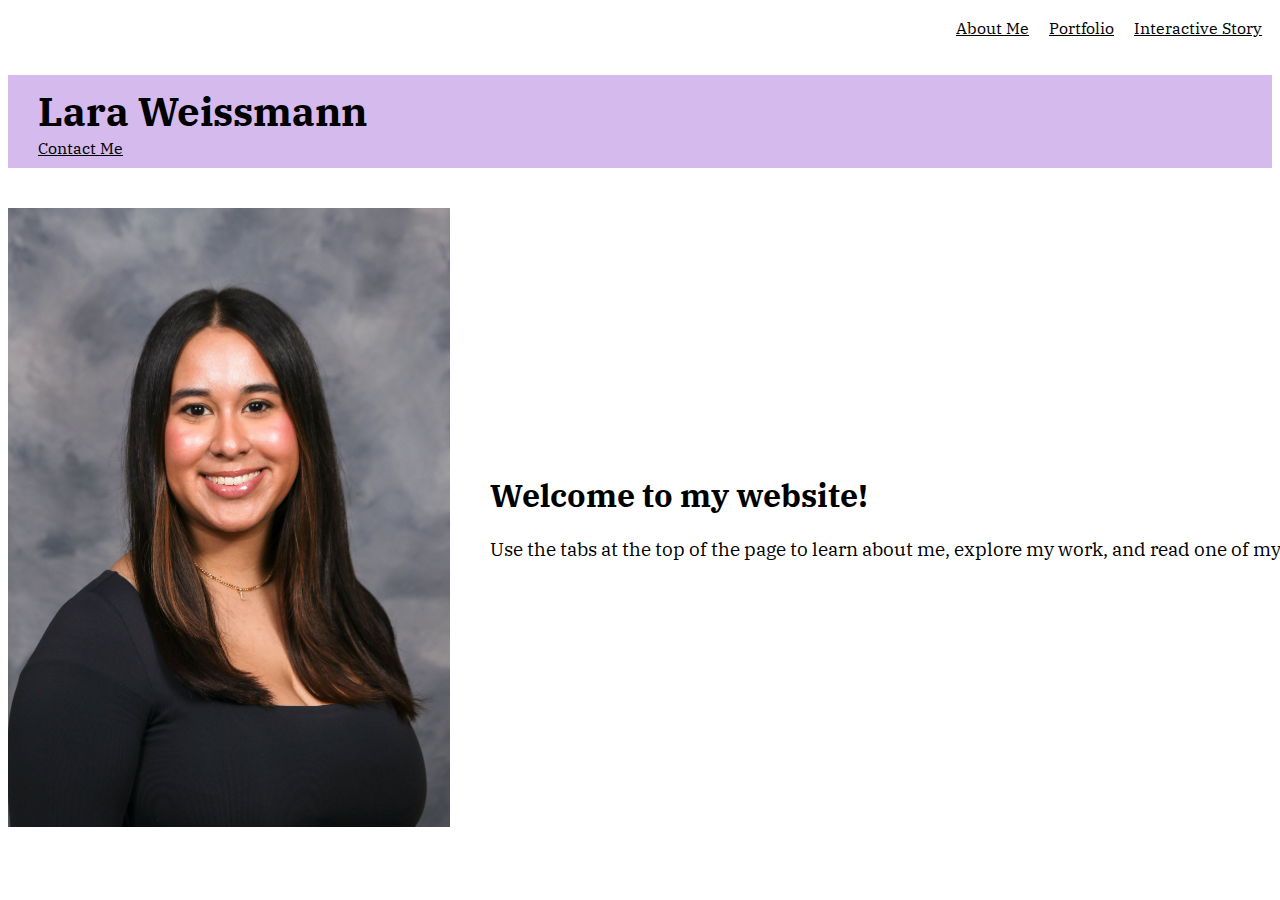
<file: index.html>
<head>
    <!--refer to CSS style sheet-->
    <link href="style.css" type="text/css" rel="stylesheet">
   <!--Embed code for google font-->
    <link rel="preconnect" href="https://fonts.googleapis.com">
    <link rel="preconnect" href="https://fonts.gstatic.com" crossorigin>
    <link href="https://fonts.googleapis.com/css2?family=IBM+Plex+Serif:ital,wght@0,100;0,200;0,300;0,400;0,500;0,600;0,700;1,100;1,200;1,300;1,400;1,500;1,600;1,700&display=swap" rel="stylesheet">
</head>
<!--link to the external style sheet, everything under body is what can be viewed on the website-->
<body>
    <div id="nav-barcontainer">
        <div id="nav-bar">
            <!-- Navigation item for the 'About Me' section -->
           <div class="nav-item">
               <a href="about.html">About Me</a>
           </div>
            <!-- Navigation item for the 'Portfolio' section -->
           <div class="nav-item">
               <a href="portfolio.html">Portfolio</a>
           </div>
            <!-- Navigation item for the 'Interactive Story' section -->
           <div class="nav-item">
               <a href="interactive.html">Interactive Story</a>
           </div>
       </div>
       <!-- these lines are telling the website that when each nav-items is clicked, it will navigate to the page with the content of the said nav-item -->
    </div>
    
 <div id="overlay">
        <h1>Lara Weissmann</h1>
        <div id="byline">
            <a href="mailto:laraweissmann031@gmail.com">Contact Me</a></div>
            <!--links the "Contact Me" directly to my email-->
        </div>
</body>
<div class="image-container">
    <img src ="headshot.jpg" alt="headshot" class="headshot" width="35%"
    />
<div class="text">
    <h2> Welcome to my website!</h2>
    <p>Use the tabs at the top of the page to learn about me, explore my work, and read one of my stories!</p>
</div>
</file>
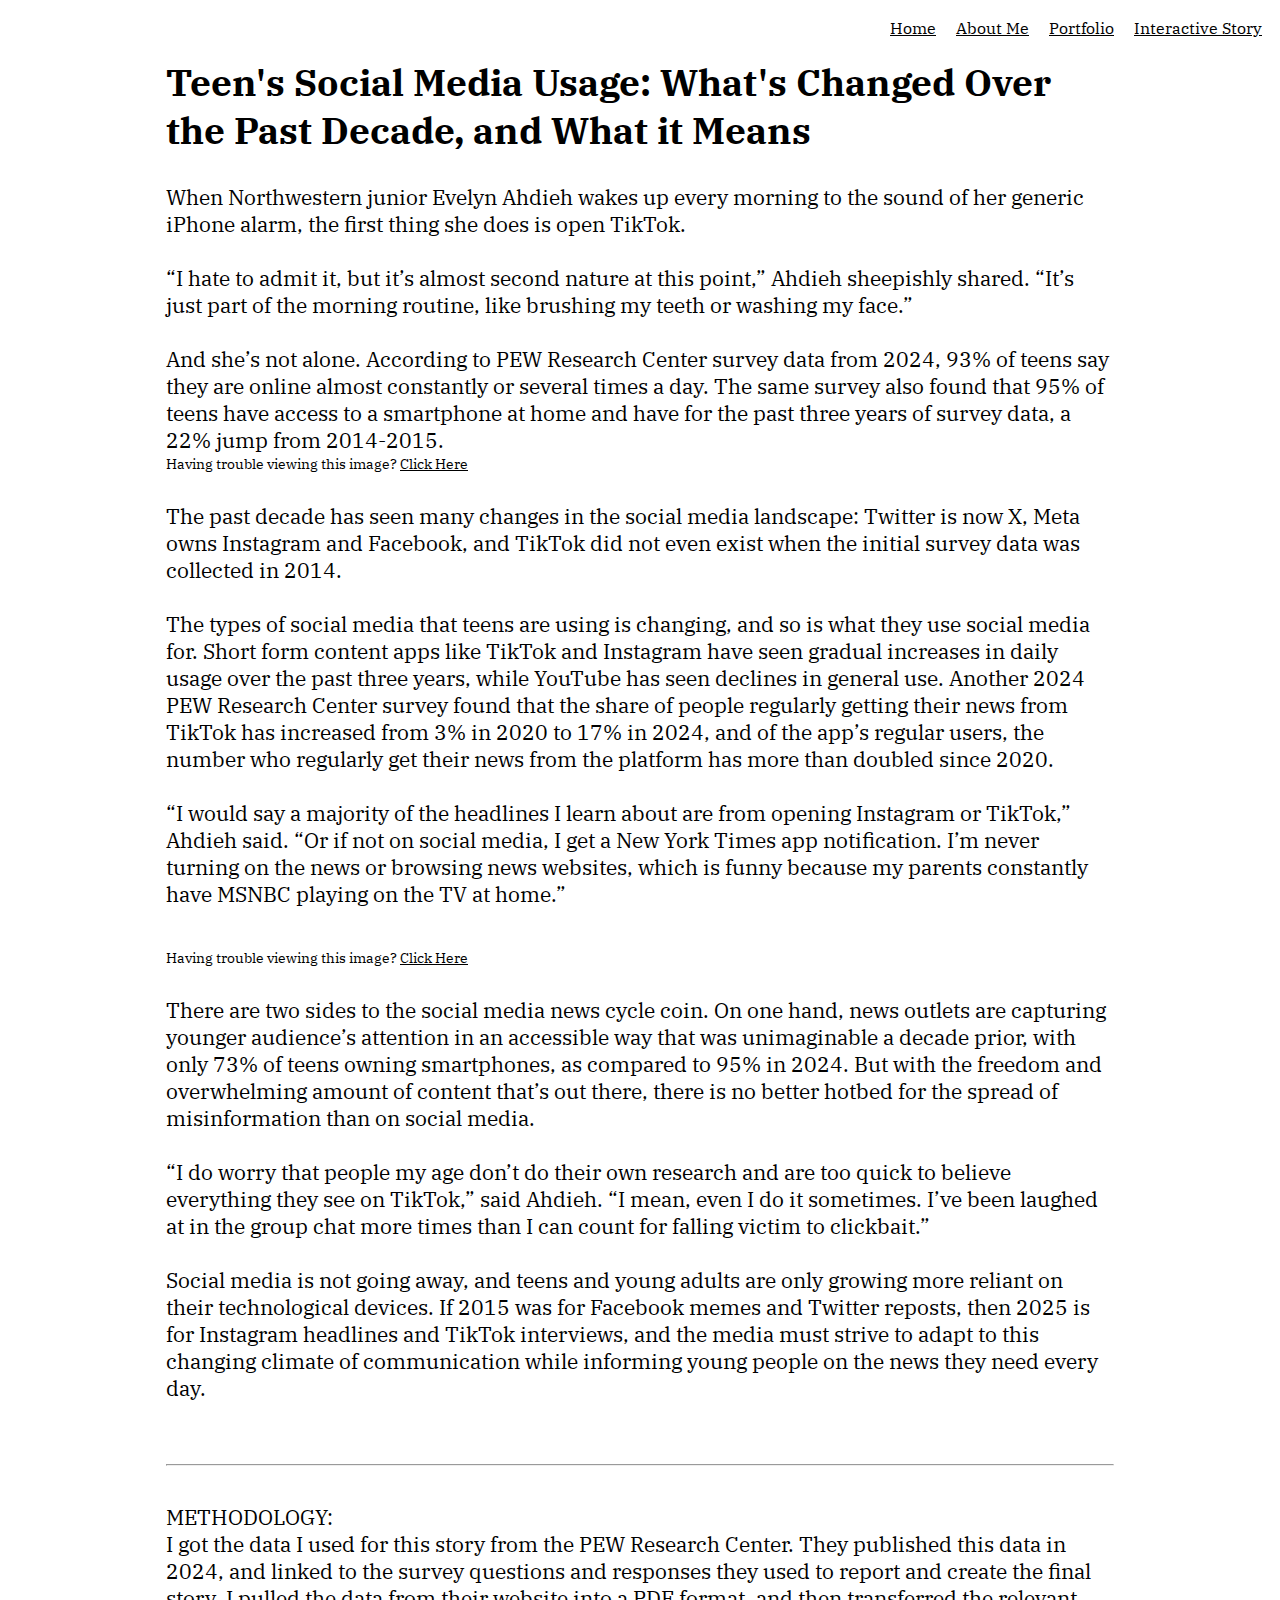
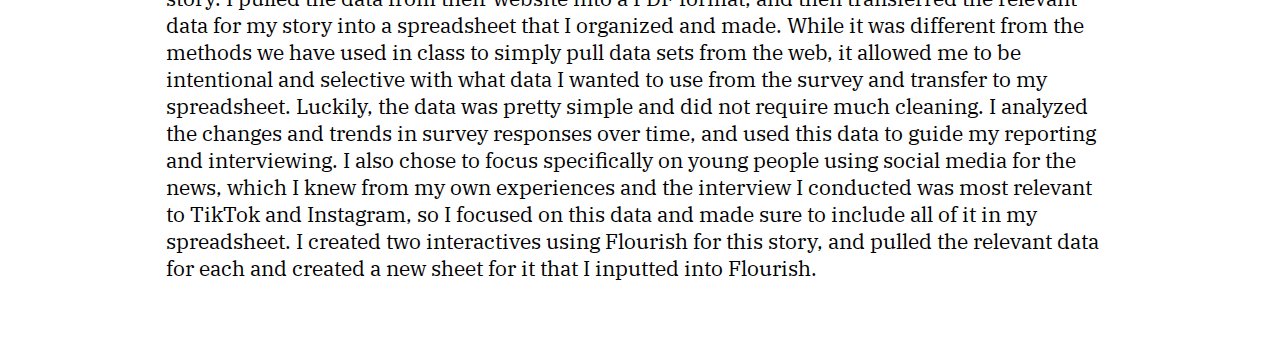
<file: interactive.html>
<head>
    <link href="style.css" type="text/css" rel="stylesheet">
    <link rel="preconnect" href="https://fonts.googleapis.com">
    <link rel="preconnect" href="https://fonts.gstatic.com" crossorigin>
    <link href="https://fonts.googleapis.com/css2?family=IBM+Plex+Serif:ital,wght@0,100;0,200;0,300;0,400;0,500;0,600;0,700;1,100;1,200;1,300;1,400;1,500;1,600;1,700&display=swap" rel="stylesheet">
</head>
<!--link to the external style sheet, everything under body is what can be viewed on the website-->
<body class="interactive-page">
<div id="nav-barcontainer">
    <div id="nav-bar">
        <div class="nav-item">
            <a href="index.html">Home</a>
        </div>
        <div class="nav-item">
            <a href="about.html">About Me</a> 
        </div>
        <div class="nav-item">
            <a href="portfolio.html">Portfolio</a>
        </div>
        <div class="nav-item">
            <a href="interactive.html">Interactive Story</a> <!-- Make sure the link points to this file -->
        </div>
    </div>
</div>

<div id="content">
    <div class="interactive content">
        <!--Title for the page-->
        <h1 class="interactive-h1"> Teen's Social Media Usage: What's Changed Over the Past Decade, and What it Means
        </h1>
        <p> When Northwestern junior Evelyn Ahdieh wakes up every morning to the sound of her generic iPhone alarm, the first thing she does is open TikTok.
            <!--Creates a line break in the story-->
            <br><br> “I hate to admit it, but it’s almost second nature at this point,” Ahdieh sheepishly shared. “It’s just part of the morning routine, like brushing my teeth or washing my face.”
            <br><br> And she’s not alone. According to PEW Research Center survey data from 2024, 93% of teens say they are online almost constantly or several times a day. The same survey also found that 95% of teens have access to a smartphone at home and have for the past three years of survey data, a 22% jump from 2014-2015. 
            <br> <div class="flourish-embed flourish-chart" data-src="visualisation/21914729"><script src="https://public.flourish.studio/resources/embed.js"></script><noscript><img src="https://public.flourish.studio/visualisation/21914729/thumbnail" width="100%" alt="chart visualization" /></noscript></div>
            <div class="fluorish-caption"> Having trouble viewing this image? <a href="portfoliointeractive1.png"> Click Here</a></div>
            <!--new paragraph tag to ensure CSS applies to the text after the Fluorish embed-->
            <p>
                The past decade has seen many changes in the social media landscape: Twitter is now X, Meta owns Instagram and Facebook, and TikTok did not even exist when the initial survey data was collected in 2014. 
            <br><br>The types of social media that teens are using is changing, and so is what they use social media for. Short form content apps like TikTok and Instagram have seen gradual increases in daily usage over the past three years, while YouTube has seen declines in general use. Another 2024 PEW Research Center survey found that the share of people regularly getting their news from TikTok has increased from 3% in 2020 to 17% in 2024, and of the app’s regular users, the number who regularly get their news from the platform has more than doubled since 2020.
            <br><br>“I would say a majority of the headlines I learn about are from opening Instagram or TikTok,” Ahdieh said. “Or if not on social media, I get a New York Times app notification. I’m never turning on the news or browsing news websites, which is funny because my parents constantly have MSNBC playing on the TV at home.”
            </p>
            <br><br> <div class="flourish-embed flourish-chart" data-src="visualisation/21915047"><script src="https://public.flourish.studio/resources/embed.js"></script><noscript><img src="https://public.flourish.studio/visualisation/21915047/thumbnail" width="100%" alt="chart visualization" /></noscript></div>
            <div class="fluorish-caption"> Having trouble viewing this image? <a href="portfoliointeractive2.png"> Click Here</a></div>
            <p>
                There are two sides to the social media news cycle coin. On one hand, news outlets are capturing younger audience’s attention in an accessible way that was unimaginable a decade prior, with only 73% of teens owning smartphones, as compared to 95% in 2024. But with the freedom and overwhelming amount of content that’s out there, there is no better hotbed for the spread of misinformation than on social media.
            <br><br>“I do worry that people my age don’t do their own research and are too quick to believe everything they see on TikTok,” said Ahdieh. “I mean, even I do it sometimes. I’ve been laughed at in the group chat more times than I can count for falling victim to clickbait.”
            <br><br>Social media is not going away, and teens and young adults are only growing more reliant on their technological devices. If 2015 was for Facebook memes and Twitter reposts, then 2025 is for Instagram headlines and TikTok interviews, and the media must strive to adapt to this changing climate of communication while informing young people on the news they need every day.
            <br><br><br>
            <hr class="styled-line">
            <p>
             METHODOLOGY:
            <br>I got the data I used for this story from the PEW Research Center. They published this data in 2024, and linked to the survey questions and responses they used to report and create the final story. I pulled the data from their website into a PDF format, and then transferred the relevant data for my story into a spreadsheet that I organized and made. While it was different from the methods we have used in class to simply pull data sets from the web, it allowed me to be intentional and selective with what data I wanted to use from the survey and transfer to my spreadsheet. Luckily, the data was pretty simple and did not require much cleaning. I analyzed the changes and trends in survey responses over time, and used this data to guide my reporting and interviewing. I also chose to focus specifically on young people using social media for the news, which I knew from my own experiences and the interview I conducted was most relevant to TikTok and Instagram, so I focused on this data and made sure to include all of it in my spreadsheet. I created two interactives using Flourish for this story, and pulled the relevant data for each and created a new sheet for it that I inputted into Flourish. 
            </p>
            </p>    
        </p>
    </div>
</div>
</file>
<file: style.css>
/* tells the navigation bar to go across the page and not down the page, sets the width to 100% of the page, and makes the nav bar justified on the right of the page */
#nav-bar {
     /* Use flexbox layout to align items in a row */
    display: flex;
     /* Align the navigation items horizontally (in a row) rather than vertically (down the page)*/
    flex-direction: row; 
}

#nav-barcontainer {
    display: flex;
    justify-content: flex-end;
    /* Align the navigation items to the right of the page */
}

.nav-item a:hover {
    color: #007bff; /* Change color on hover */
}

.image-container {
    display: flex;
    /* Flexbox to place items side by side */
    align-items: center;
    /* Vertically center the items */
    justify-content: flex-start; 
    /* Align the content to the left */
    padding-top: 40px;
}

.image {
    width: 150px;
    /* Set a fixed width for the image */
    height: auto;
    /* Keep the aspect ratio of the image */
    margin-right: 40px;
    /* Adds space between the image and the text */
    margin-left: 40
}

.text h2 {
    font-size: 2em;
    /* Set the font size of the h2 */
    font-family: IBM Plex Serif, serif;
    margin: 0;
    /* Remove default margin */
    padding-left: 40px;
    padding-bottom: 20px;
}

.text p {
    font-size: 1.2em;
    /* Set the font size of the paragraph */
    font-family: IBM Plex Serif, serif;
    margin: 0;
    /* Remove default margin */
    padding-left: 40px;
    /* Add padding to the left */
    flex-wrap: wrap;
}

.text h2, .text p {
    white-space: nowrap;
    /* Prevent text from wrapping to the next line */
    overflow: hidden;
    /* Hide text that exceeds container */
    border-right: 3px solid black;
    /* Adds a right border to create a typing effect */
    animation: typing 4s steps(30) 1s 1 normal both, blink-caret 0.75s step-end infinite;
    /* Adds a typing animation effect */
}

@keyframes typing {
    from {
        width: 0;
        /* Start with no width */
    }
    to {
        width: 100%;
        /* End with full width */
    }
}

@keyframes blink-caret {
    from, to {
        border-color: transparent;
        /* Start and end with no border color */
    }
    50% {
        border-color: black;
        /* Change border color to black at 50% */
    }
}

.text p {
    animation-delay: 4s; /* Wait for the h2 typing to finish */
}

/* Styling for each nav item */
.nav-item {
     /* Center the nav items horizontally */
    margin: auto;
    /* Add 10px of padding inside each nav item */
    padding: 10px;
}
/* Styling for anchor links inside the nav items */
.nav-item a {
     /* Set the text color of the links to black */
    color: black;
    /* Underline the text of the links */
    text-decoration: underline;
    font-family: IBM Plex Serif, serif;
}

/* content applies to the main area of the page, makes the content take up the appropriate amount of space and centers it on the page */
#content {
    width: 75%;
    margin: auto;
    font-family: IBM Plex Serif, serif;
}

h1 {
    font-size: 2.5em;
    font-family: IBM Plex Serif, serif;
    background-color: rgb(213, 186, 238);
    color: black;
    margin-bottom: 1px;
    padding-top: 10px;
    /* adds a 10px padding to the top of the header and brings the byline right under h1 */
    padding-left: 30;
    /* adds a 30px padding to the left of the header */
}

#byline {
    font-size: 1em;
    font-family: IBM Plex Serif, serif;
    background-color: rgb(213, 186, 238);
    padding-bottom: 10px;
    padding-left: 30;
    /* adds a 30px padding to the left of the byline */
}

a:link {
    color: black;
}

.about-page h1 {
    font-size: 2.5em;
    font-family: IBM Plex Serif, serif;
    white-space: nowrap;
    /* Prevent text from wrapping to the next line */
    overflow: hidden;
    /* Hide text that exceeds container */
    border-right: 3px solid black;
    /* Adds a right border to create a typing effect */
    animation: typing 4s steps(30) 1s 1 normal both, blink-caret 0.75s step-end infinite;
    /* Adds a typing animation effect */
}

/* Container for the photos */
.photo-container {
    display: flex;
    /* Use Flexbox to display the items in a row */
    flex-direction: row;
    /* Align items in a row */
    justify-content: center;
    /* Align the images to the left */
    gap: 20px;
    /* Add space between each image item */
    flex-wrap: wrap;
    /* Allow items to wrap to the next line if they overflow */
    padding-top: 75px;
}

/* Each photo and its description are wrapped in a div */
.photo-item {
    text-align: center;
    /* Center the text description and header */
    flex: 1 1 200px;
    /* Ensure that each item takes up equal space with a minimum width of 200px */
}

/* Style for the header above each image */
.photo-header {
    font-size: 1.2rem;
    /* Adjust header font size */
    font-weight: bold;
    /* Make the header bold */
    color: #333;
    /* Text color */
    margin-bottom: 10px;
    /* Space between header and image */
    font-family: IBM Plex Serif, serif;
}

/* Style for each image */
.photo {
    width: 300px;
    /* Adjust the size of the images */
    height: auto;
    /* Keep the aspect ratio */
    display: block;
    /* Remove extra space below images */
    margin: 0 auto;
    /* Center images horizontally in their container */
    
}

/* Style for descriptions */
.description {
    font-size: 1rem;
    /* Adjust font size */
    color: #333;
    /* Text color */
    margin-top: 10px;
    /* Space between image and description */
    font-family: IBM Plex Serif, serif;
}

.portfolio-page h1 {
    font-size: 2.5em;
    font-family: IBM Plex Serif, serif;
    white-space: nowrap;
    /* Prevent text from wrapping to the next line */
    overflow: hidden;
    /* Hide text that exceeds container */
    border-right: 3px solid black;
    /* Adds a right border to create a typing effect */
    animation: typing 4s steps(30) 1s 1 normal both, blink-caret 0.75s step-end infinite;
    /* Adds a typing animation effect */
}

.portfolio-page p{
    font-size: 1.2em;
    /* Set the font size of the h2 */
    font-family: IBM Plex Serif, serif;
    margin: auto;
    justify-content: center;
    /* Align the content to the center */
    text-align: center;
    /* Center the text */
    padding-top: 40px;
    padding-bottom: 40px;
}

/* Style for the portfolio items container */
#portfolio-items {
    display: flex;
    flex-wrap: wrap;
    flex-direction: column;
    justify-content: space-between;
    gap: 20px;
    margin: 0 auto;
    padding: 20px;
}

/* Style for each portfolio item */
.portfolio-item {
    background-color: #fff;
    border-radius: 10px;
    box-shadow: 0px 4px 8px rgba(0, 0, 0, 0.1);
    overflow: hidden; /* Ensures the image fits within the container */
    width: 100%; 
    text-align: center;
    transition: transform 0.3s ease;
}


/* Style for the image inside each portfolio item */
.portfolio-item img {
    width: 100%; /* Makes the image fill the width of its container */
    height: auto; /* Maintains aspect ratio */
    border-bottom: 2px solid #ddd; /* adds a border under the image */
}

/* Style for the link below the image */
.portfolio-item .link {
    display: inline-block;
    margin-top: 15px;
    padding: 10px 20px;
    background-color: rgb(213, 186, 238);
    color: rgb(255, 255, 255);
    text-decoration: none;
    font-size: 1.2em;
    font-family: IBM Plex Serif, serif;
    border-radius: 5px;
}

/* Hover effect for the link */
.portfolio-item .link:hover {
    background-color: #5301a5;
}

.interactive-page h1{
    font-size: 2.3em;
    font-family: IBM Plex Serif, serif;
    background-color: rgb(255, 255, 255);
    margin: auto;
    justify-content: center;
    padding-left: 0px;
    /* overrides left padding for all other h1s */
}


.interactive-page p{
    font-size: 1.3em;
    font-family: IBM Plex Serif, serif;
    margin: auto;
    justify-content: center;
    /* Align the content to the center */
    padding-top: 30px;
}

.fluorish-caption{
    font-size: 0.9em;
    font-family: IBM Plex Serif, serif;
}

/* used to change the width of the content so it is compatible across desktop and mobile devices */
@media (orientation:portrait)
{ #content {width: 90%}}

#overlay {
    background-color: rgb(213, 186, 238);
    width: 100%;
}
/* groups the style for h1 and byline so the background is the same
</file>
